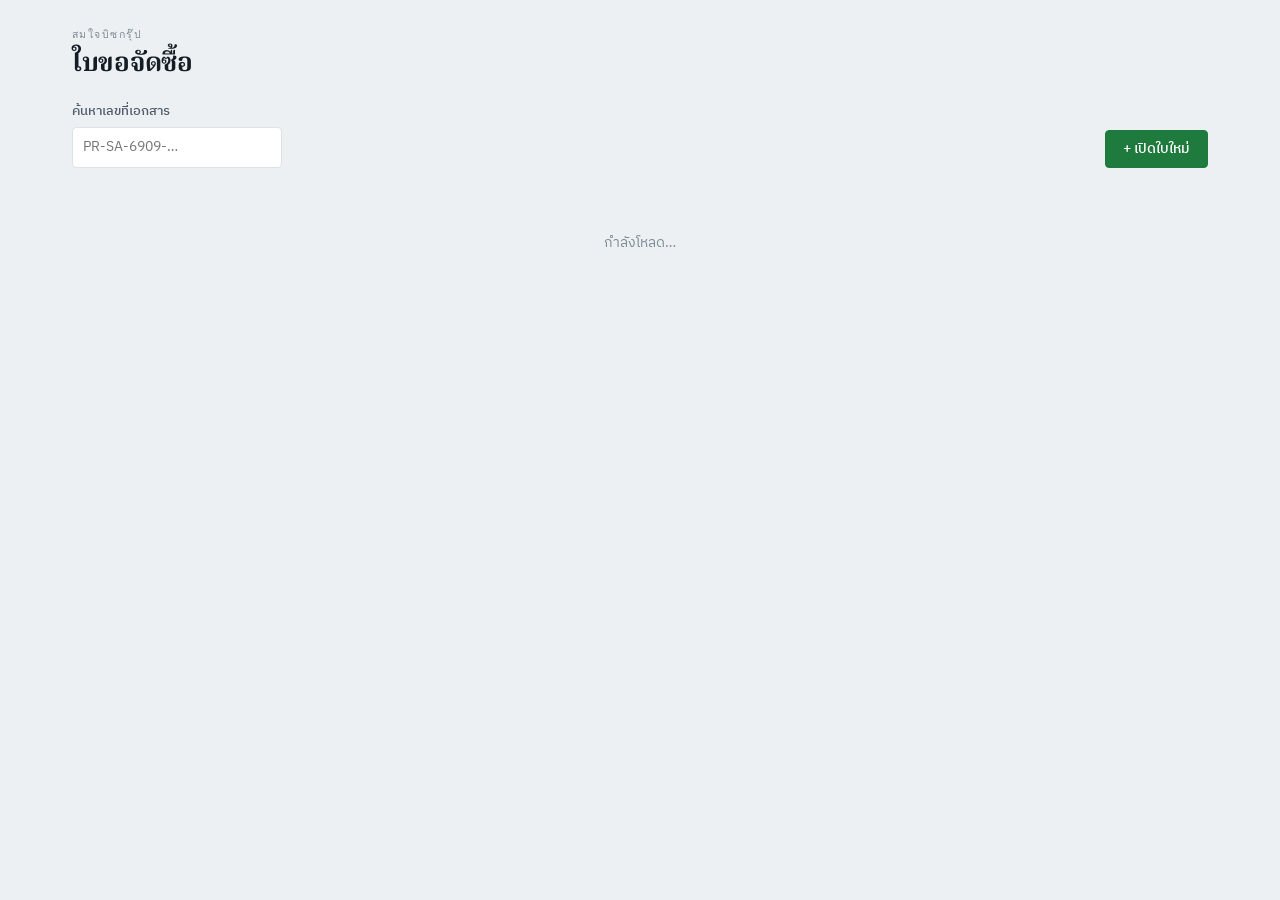
<file: pr/index.html>
<!doctype html>
<html lang="th">
<head>
<meta charset="utf-8">
<meta name="viewport" content="width=device-width, initial-scale=1">
<title>ใบขอจัดซื้อ</title>
<link rel="preconnect" href="https://fonts.googleapis.com">
<link rel="preconnect" href="https://fonts.gstatic.com" crossorigin>
<link rel="stylesheet" href="https://fonts.googleapis.com/css2?family=Noto+Serif+Thai:wght@600;700&family=IBM+Plex+Sans+Thai:wght@400;500;600&family=IBM+Plex+Mono:wght@400;500&display=swap">
<link rel="stylesheet" href="styles.css">
<script src="config.js"></script>
</head>
<body>
<div id="bar"></div>
<main class="wrap">
  <div class="pagehead">
    <div>
      <div class="eyebrow">สมใจบิซกรุ๊ป</div>
      <h1>ใบขอจัดซื้อ</h1>
      <p class="lead" id="scope"></p>
    </div>
  </div>
  <div class="toolbar">
    <label><span>ค้นหาเลขที่เอกสาร</span>
      <input type="search" id="q" placeholder="PR-SA-6909-…"></label>
    <span class="grow"></span>
    <a class="btn" href="form.html" id="newbtn">+ เปิดใบใหม่</a>
  </div>
  <div id="todo"></div>
  <div id="list"><p class="empty">กำลังโหลด…</p></div>
</main>
<script type="module" src="lib/list.js"></script>
</body>
</html>
</file>
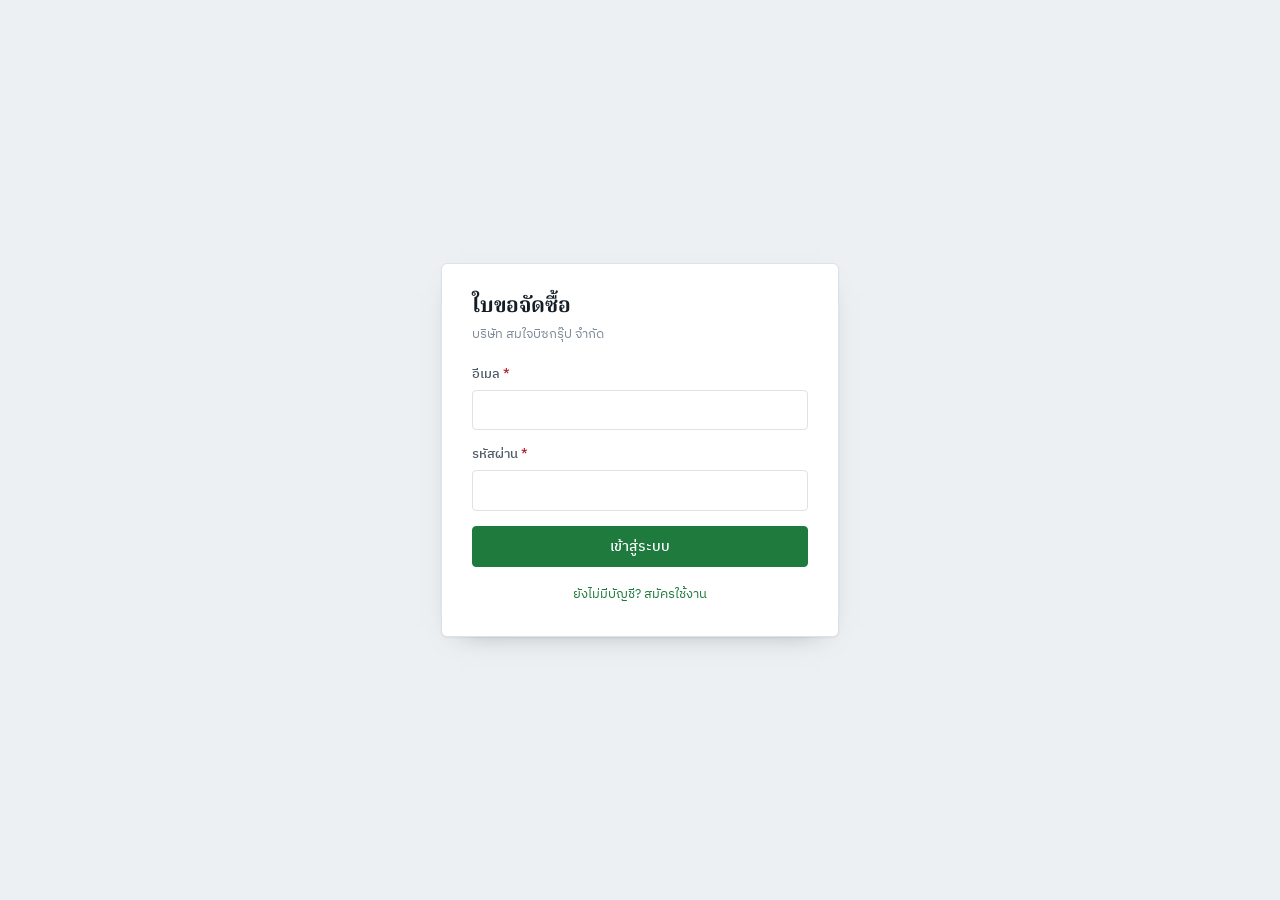
<file: pr/login.html>
<!doctype html>
<html lang="th">
<head>
<meta charset="utf-8">
<meta name="viewport" content="width=device-width, initial-scale=1">
<title>เข้าสู่ระบบ — ใบขอจัดซื้อ</title>
<link rel="preconnect" href="https://fonts.googleapis.com">
<link rel="preconnect" href="https://fonts.gstatic.com" crossorigin>
<link rel="stylesheet" href="https://fonts.googleapis.com/css2?family=Noto+Serif+Thai:wght@600;700&family=IBM+Plex+Sans+Thai:wght@400;500;600&family=IBM+Plex+Mono:wght@400;500&display=swap">
<link rel="stylesheet" href="styles.css">
<script src="config.js"></script>
</head>
<body>
<div class="authwrap">
  <form class="authcard" id="form">
    <h1>ใบขอจัดซื้อ</h1>
    <p class="sub">บริษัท สมใจบิซกรุ๊ป จำกัด</p>
    <div id="msg"></div>
    <div class="grid">
      <label><span class="req">อีเมล</span>
        <input type="email" id="email" autocomplete="username" required></label>
      <label><span class="req">รหัสผ่าน</span>
        <input type="password" id="password" autocomplete="current-password" minlength="6" required></label>
      <button class="btn" id="go" type="submit">เข้าสู่ระบบ</button>
      <div style="text-align:center">
        <button type="button" class="swap" id="swap">ยังไม่มีบัญชี? สมัครใช้งาน</button>
      </div>
    </div>
  </form>
</div>

<script type="module">
import { sb, configured } from './lib/db.js';

const form = document.getElementById('form');
const msg  = document.getElementById('msg');
const go   = document.getElementById('go');
const swap = document.getElementById('swap');
let mode = 'signin';

if (!configured) {
  msg.innerHTML = '<div class="errbox">ยังไม่ได้ตั้งค่า <code>pr/config.js</code> — กรอก SUPABASE_URL และ SUPABASE_ANON_KEY ก่อน</div>';
  go.disabled = true;
}

const next = new URLSearchParams(location.search).get('next') || 'index.html';

swap.addEventListener('click', () => {
  mode = mode === 'signin' ? 'signup' : 'signin';
  go.textContent = mode === 'signin' ? 'เข้าสู่ระบบ' : 'สมัครใช้งาน';
  swap.textContent = mode === 'signin' ? 'ยังไม่มีบัญชี? สมัครใช้งาน' : 'มีบัญชีแล้ว? เข้าสู่ระบบ';
  document.getElementById('password').autocomplete = mode === 'signin' ? 'current-password' : 'new-password';
  msg.innerHTML = '';
});

form.addEventListener('submit', async e => {
  e.preventDefault();
  go.disabled = true;
  msg.innerHTML = '';
  const email = document.getElementById('email').value.trim();
  const password = document.getElementById('password').value;
  try {
    if (mode === 'signin') {
      const { error } = await sb.auth.signInWithPassword({ email, password });
      if (error) throw error;
      location.replace(next);
    } else {
      const { data, error } = await sb.auth.signUp({ email, password });
      if (error) throw error;
      if (data.session) {
        msg.innerHTML = '<div class="okbox">สมัครเรียบร้อย — แจ้งแอดมินให้กำหนดฝ่ายและสิทธิ์ให้ก่อนจึงจะเปิดใบได้</div>';
        setTimeout(() => location.replace(next), 1200);
      } else {
        msg.innerHTML = '<div class="okbox">สมัครแล้ว กรุณายืนยันอีเมลก่อนเข้าใช้งาน</div>';
      }
    }
  } catch (err) {
    msg.innerHTML = `<div class="errbox">${translate(err.message)}</div>`;
  } finally {
    go.disabled = false;
  }
});

/** ข้อความจาก Supabase เป็นภาษาอังกฤษ แปลเป็นไทยพร้อมบอกทางแก้ */
function translate(m = '') {
  const s = m.toLowerCase();
  if (s.includes('invalid login')) return 'อีเมลหรือรหัสผ่านไม่ถูกต้อง';
  if (s.includes('already registered')) return 'อีเมลนี้สมัครไว้แล้ว — กดสลับไปหน้าเข้าสู่ระบบ';
  if (s.includes('email not confirmed')) return 'ยังไม่ได้ยืนยันอีเมล — ตรวจกล่องจดหมาย หรือให้แอดมินยืนยันให้จาก Supabase';
  if (s.includes('password')) return 'รหัสผ่านสั้นเกินไป ต้องอย่างน้อย 6 ตัวอักษร';
  if (s.includes('rate limit')) return 'ลองบ่อยเกินไป รออีกสักครู่แล้วลองใหม่';
  return m;
}
</script>
</body>
</html>
</file>
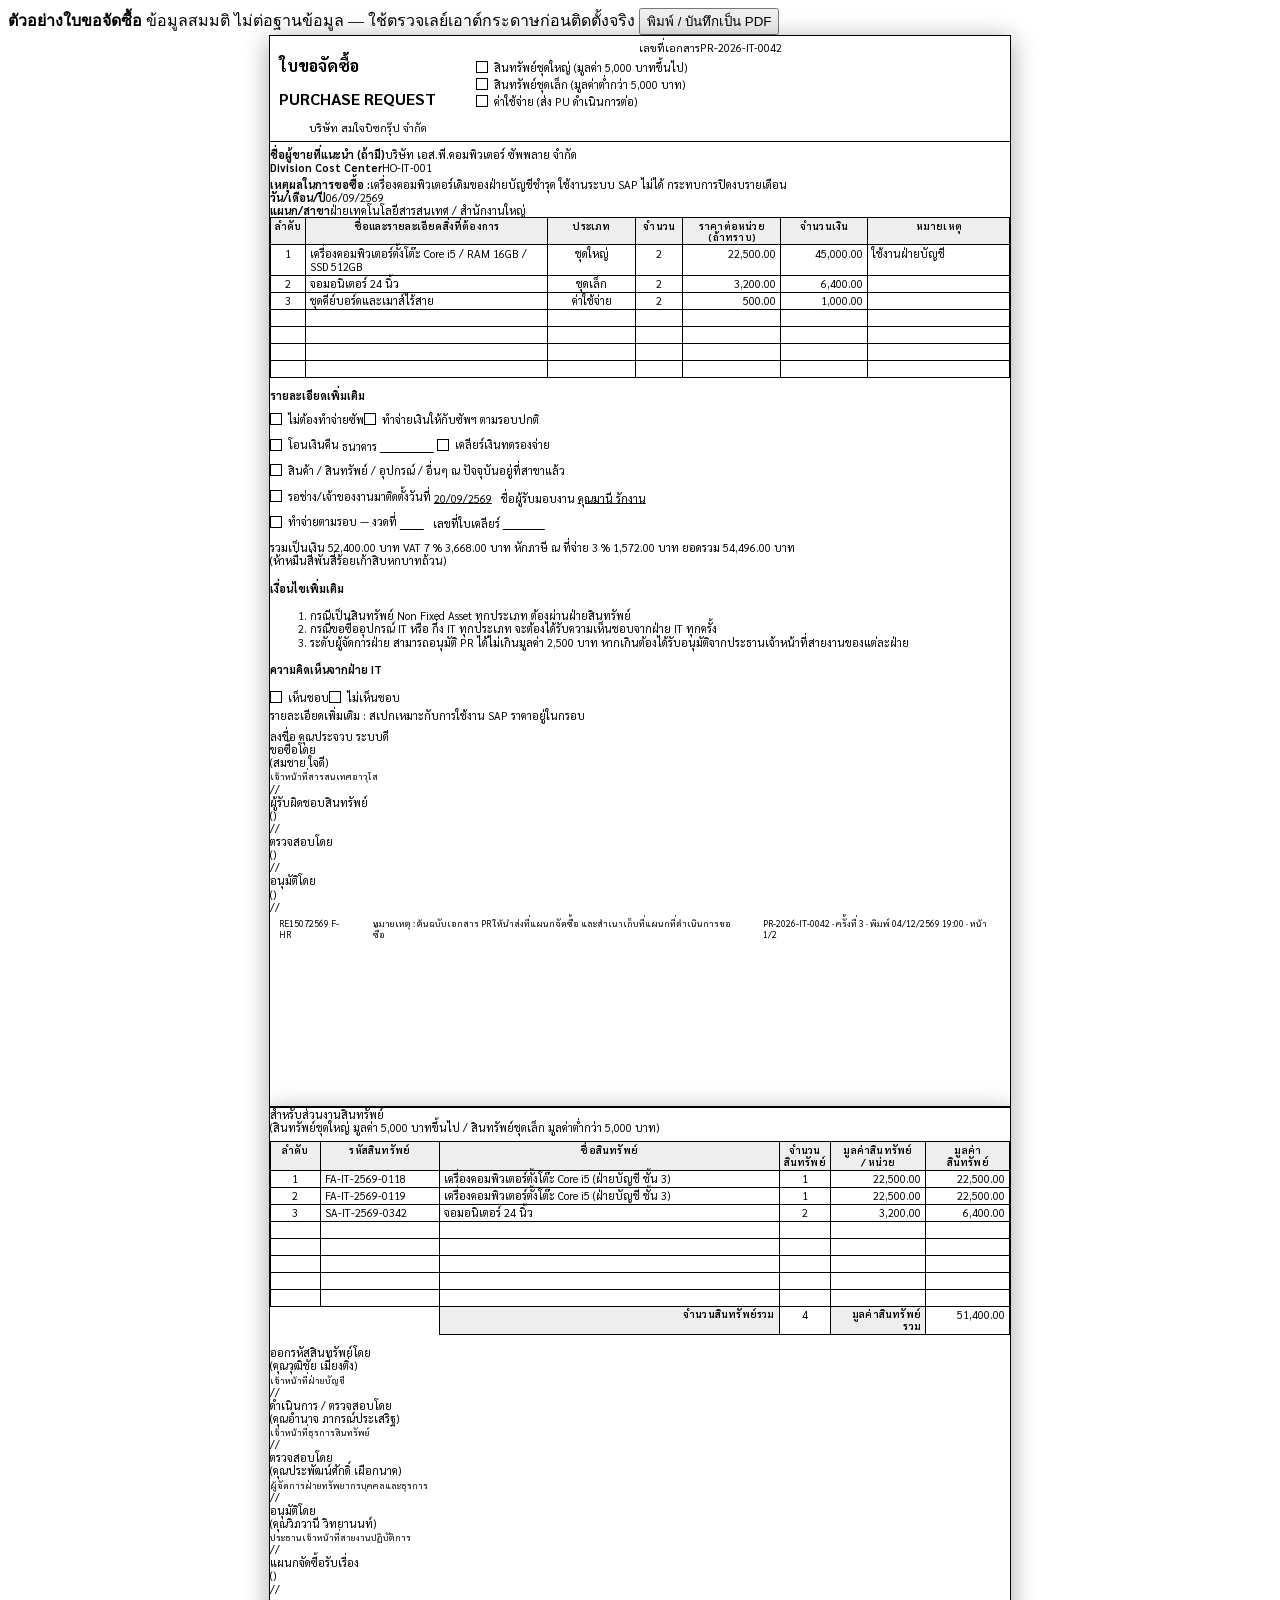
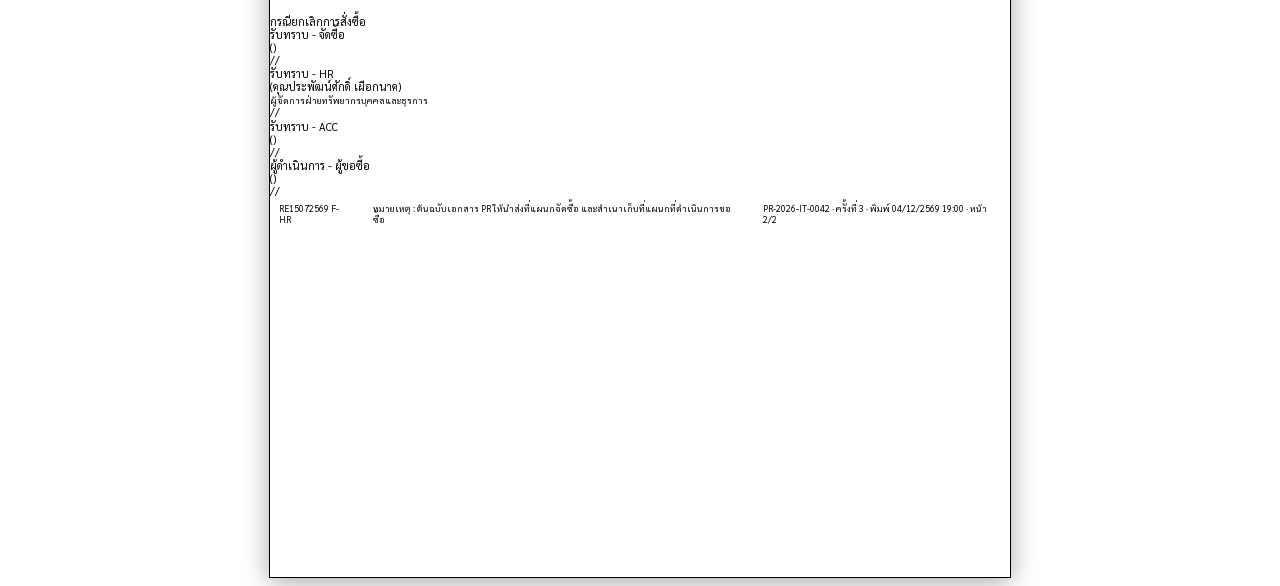
<file: pr/preview.html>
<!DOCTYPE html>
<html lang="th">
<head>
<meta charset="utf-8">
<meta name="viewport" content="width=device-width, initial-scale=1">
<title>ตัวอย่างใบขอจัดซื้อ (ข้อมูลสมมติ)</title>
<link rel="preconnect" href="https://fonts.googleapis.com">
<link rel="preconnect" href="https://fonts.gstatic.com" crossorigin>
<link href="https://fonts.googleapis.com/css2?family=Sarabun:wght@400;600;700&display=swap" rel="stylesheet">
<link rel="stylesheet" href="print.css">
</head>
<body>
<div class="bar noprint">
  <b>ตัวอย่างใบขอจัดซื้อ</b>
  <span>ข้อมูลสมมติ ไม่ต่อฐานข้อมูล — ใช้ตรวจเลย์เอาต์กระดาษก่อนติดตั้งจริง</span>
  <span class="sp"></span>
  <button onclick="print()">พิมพ์ / บันทึกเป็น PDF</button>
</div>
<div id="out"></div>

<script type="module">
import { sheetsHtml } from './print-render.js';

/* ข้อมูลสมมติ — ตั้งใจใส่ให้ยาวเกือบเต็มช่อง เพื่อดูว่าเลย์เอาต์แตกไหม */
const head = {
  doc_no:'PR-2026-IT-0042', version:3, status:'approved',
  requester_name:'สมชาย ใจดี', requester_pos:'เจ้าหน้าที่สารสนเทศอาวุโส',
  department:'ฝ่ายเทคโนโลยีสารสนเทศ / สำนักงานใหญ่', cost_center:'HO-IT-001',
  vendor_suggest:'บริษัท เอส.พี.คอมพิวเตอร์ ซัพพลาย จำกัด',
  reason:'เครื่องคอมพิวเตอร์เดิมของฝ่ายบัญชีชำรุด ใช้งานระบบ SAP ไม่ได้ กระทบการปิดงบรายเดือน',
  doc_date:'2026-09-06',
  pay_no_supplier:false, pay_normal_cycle:true, refund_transfer:false, refund_bank:'',
  clear_advance:false, at_branch:false, install_wait:true,
  install_date:'2026-09-20', receiver_name:'คุณมานี รักงาน',
  pay_by_period:false, period_no:'', clear_doc_no:'',
  subtotal:52400, vat_rate:7, wht_rate:3,
  vat_amount:3668, wht_amount:1572, grand_total:54496,
  it_opinion:'agree', it_note:'สเปกเหมาะกับการใช้งาน SAP ราคาอยู่ในกรอบ',
  it_name:'คุณประจวบ ระบบดี'
};

const items = [
  { line_no:1, description:'เครื่องคอมพิวเตอร์ตั้งโต๊ะ Core i5 / RAM 16GB / SSD 512GB', item_type:'big', qty:2, unit_price:22500, amount:45000, note:'ใช้งานฝ่ายบัญชี' },
  { line_no:2, description:'จอมอนิเตอร์ 24 นิ้ว', item_type:'small', qty:2, unit_price:3200, amount:6400, note:'' },
  { line_no:3, description:'ชุดคีย์บอร์ดและเมาส์ไร้สาย', item_type:'expense', qty:2, unit_price:500, amount:1000, note:'' }
];

/* ส่วนงานสินทรัพย์ — ฝ่ายสินทรัพย์/ฝ่ายบัญชีกรอกในระบบ
   คอมพิวเตอร์ 22,500 = ชุดใหญ่ (>= 5,000) / จอ 3,200 = ชุดเล็ก */
const assets = [
  { line_no:1, asset_code:'FA-IT-2569-0118', asset_name:'เครื่องคอมพิวเตอร์ตั้งโต๊ะ Core i5 (ฝ่ายบัญชี ชั้น 3)', qty:1, unit_value:22500, amount:22500, set_type:'big' },
  { line_no:2, asset_code:'FA-IT-2569-0119', asset_name:'เครื่องคอมพิวเตอร์ตั้งโต๊ะ Core i5 (ฝ่ายบัญชี ชั้น 3)', qty:1, unit_value:22500, amount:22500, set_type:'big' },
  { line_no:3, asset_code:'SA-IT-2569-0342', asset_name:'จอมอนิเตอร์ 24 นิ้ว', qty:2, unit_value:3200, amount:6400, set_type:'small' }
];

document.getElementById('out').innerHTML =
  sheetsHtml(head, items, assets, 'บริษัท สมใจบิซกรุ๊ป จำกัด');
</script>
</body>
</html>
</file>
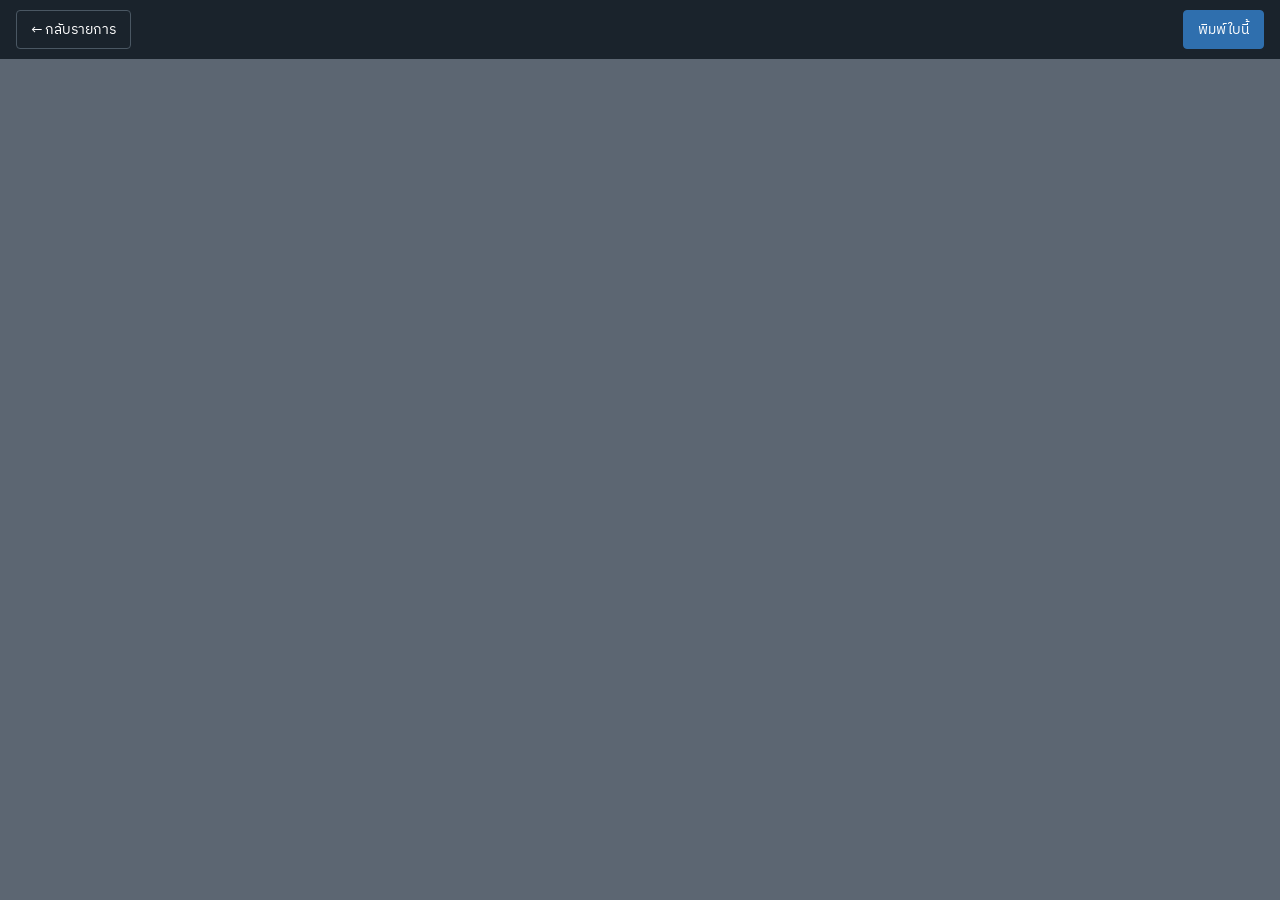
<file: pr/print.html>
<!doctype html>
<html lang="th">
<head>
<meta charset="utf-8">
<meta name="viewport" content="width=device-width, initial-scale=1">
<title>ใบขอจัดซื้อ — พิมพ์</title>
<link rel="preconnect" href="https://fonts.googleapis.com">
<link rel="preconnect" href="https://fonts.gstatic.com" crossorigin>
<link rel="stylesheet" href="https://fonts.googleapis.com/css2?family=Sarabun:wght@400;600;700;800&family=IBM+Plex+Sans+Thai:wght@400;500;600&display=swap">
<link rel="stylesheet" href="print.css">
<script src="config.js"></script>
</head>
<body class="printpage">

<div class="toolbar" id="toolbar">
  <a href="index.html">← กลับรายการ</a>
  <span id="tinfo"></span>
  <span class="grow"></span>
  <span class="warn" id="twarn"></span>
  <button class="primary" id="doprint">พิมพ์ใบนี้</button>
</div>

<div class="paperpad"><div id="sheet"></div></div>

<script type="module" src="lib/print.js"></script>
</body>
</html>
</file>
<file: pr/styles.css>
/* =============================================================
   หน้าจอของระบบใบขอจัดซื้อ

   แนวทาง: หน้าจอกรอกข้อมูลควรอ่านได้เหมือนเอกสารราชการที่จัดวางดี
   ไม่ใช่กล่องสีเทาซ้อนกัน — สีหลักใช้เขียวสมใจ หมึกน้ำเงินแบบปากกา
   และแดงตราประทับสำหรับสิ่งที่ต้องหยุดดู
   (ใบที่ปริ้นออกกระดาษใช้ print.css แยกต่างหาก)
   ============================================================= */

:root{
  --ground:#edf0f3;
  --surface:#fff;
  --surface-2:#f7f9fa;
  --ink:#141d26;
  --ink-2:#4e5c69;
  --ink-3:#7d8b98;
  --rule:#dbe2e8;
  --rule-2:#eaeff3;

  --leaf:#1f7a3d;            /* เขียวสมใจ — สีหลักของระบบ */
  --leaf-dark:#186331;
  --leaf-soft:#e7f3ea;
  --pen:#1f5c8f;             /* น้ำเงินหมึกปากกา — ข้อมูลที่ระบบเติมให้ */
  --pen-soft:#e9f1f8;
  --seal:#b0202b;            /* แดงตราประทับ — สิ่งที่ติดอยู่ */
  --seal-soft:#fbeaec;
  --amber:#8a6100;
  --amber-soft:#fcf2dc;

  --shadow-1:0 1px 2px rgba(20,29,38,.05);
  --shadow-2:0 1px 2px rgba(20,29,38,.05), 0 10px 28px -20px rgba(20,29,38,.5);

  --display:"Noto Serif Thai",Georgia,serif;
  --font:"IBM Plex Sans Thai","Noto Sans Thai",system-ui,-apple-system,"Segoe UI",sans-serif;
  --mono:"IBM Plex Mono",ui-monospace,Menlo,monospace;

  --r:5px;
}

*{box-sizing:border-box}
html,body{margin:0}
body{
  background:var(--ground);color:var(--ink);font-family:var(--font);
  font-size:15px;line-height:1.6;-webkit-text-size-adjust:100%;
}
:focus-visible{outline:2px solid var(--pen);outline-offset:2px;border-radius:2px}

/* ---------- แถบบน ---------- */
.appbar{
  display:flex;align-items:center;gap:20px;flex-wrap:wrap;
  background:var(--surface);border-bottom:1px solid var(--rule);
  padding:0 22px;height:54px;position:sticky;top:0;z-index:30;box-shadow:var(--shadow-1)
}
.appbar .brand{
  color:var(--ink);text-decoration:none;font-weight:600;white-space:nowrap;
  display:flex;align-items:center;gap:9px;font-size:15px
}
.appbar .brand b{
  font-family:var(--mono);font-size:12px;font-weight:600;letter-spacing:.06em;
  background:var(--leaf);color:#fff;padding:3px 7px;border-radius:3px
}
.appbar .brand-logo{height:24px;width:auto;max-width:90px;object-fit:contain;display:block}
.appbar nav{display:flex;gap:2px}
.appbar nav a{
  color:var(--ink-2);text-decoration:none;font-size:14px;padding:6px 12px;border-radius:4px
}
.appbar nav a:hover{background:var(--surface-2)}
.appbar nav a[aria-current]{color:var(--leaf);background:var(--leaf-soft);font-weight:500}
.appbar .grow{flex:1}
.appbar .who{display:flex;flex-direction:column;line-height:1.25;font-size:13px;text-align:right}
.appbar .who span{color:var(--ink-3);font-size:11.5px}

/* ---------- โครงหน้า ---------- */
.wrap{max-width:1180px;margin:0 auto;padding-inline:22px;padding-block:26px 108px}
.wrap.narrow{max-width:860px}

.pagehead{display:flex;align-items:flex-start;gap:20px;flex-wrap:wrap;margin-bottom:22px}
.pagehead .grow{flex:1}
h1{font-family:var(--display);font-size:26px;margin:0;font-weight:700;letter-spacing:-.01em;line-height:1.25}
h1.docno{font-family:var(--mono);font-size:23px;font-weight:500;letter-spacing:.01em}
h2{font-family:var(--display);font-size:16.5px;margin:0;font-weight:700}
.lead{color:var(--ink-2);font-size:13.5px;margin:0}
.eyebrow{
  font-family:var(--mono);font-size:10.5px;letter-spacing:.14em;text-transform:uppercase;
  color:var(--ink-3);margin-bottom:5px
}

/* ---------- สองคอลัมน์: ฟอร์ม + แถบสรุป ---------- */
.layout{display:grid;grid-template-columns:minmax(0,1fr) 292px;gap:22px;align-items:start}
.col-main{display:flex;flex-direction:column;gap:16px;min-width:0}
.rail{position:sticky;top:74px;display:flex;flex-direction:column;gap:14px}
@media(max-width:980px){
  .layout{grid-template-columns:1fr}
  .rail{position:static;order:-1}
}

/* ---------- การ์ด ---------- */
.card{background:var(--surface);border:1px solid var(--rule);border-radius:var(--r);box-shadow:var(--shadow-1)}
.card>header{
  display:flex;align-items:baseline;gap:10px;flex-wrap:wrap;
  padding:14px 20px;border-bottom:1px solid var(--rule-2)
}
.card>header .n{
  font-family:var(--mono);font-size:11px;color:var(--leaf);font-weight:500;
  background:var(--leaf-soft);padding:2px 7px;border-radius:3px
}
.card>header .hint{color:var(--ink-3);font-size:12.5px;margin-left:auto}
.card>.body{padding:18px 20px}
.card>.body.tight{padding:12px 20px 18px}

/* ---------- ฟอร์ม ---------- */
.grid{display:grid;gap:15px 16px}
.g2{grid-template-columns:repeat(auto-fit,minmax(215px,1fr))}
.g3{grid-template-columns:repeat(auto-fit,minmax(165px,1fr))}
label{display:flex;flex-direction:column;gap:5px;font-size:12.5px;color:var(--ink-2);min-width:0}
label>span:first-child{font-weight:500}
label>span.req::after{content:" *";color:var(--seal)}
input,select,textarea{
  font:inherit;font-size:14px;color:var(--ink);background:var(--surface);
  border:1px solid var(--rule);border-radius:4px;padding:8px 10px;width:100%;min-width:0;
  transition:border-color .12s,box-shadow .12s
}
input:hover,select:hover,textarea:hover{border-color:#c3ceD8}
input:focus,select:focus,textarea:focus{
  outline:none;border-color:var(--pen);box-shadow:0 0 0 3px var(--pen-soft)
}
input[readonly],input:disabled,select:disabled,textarea:disabled{
  background:var(--surface-2);color:var(--ink-2);cursor:not-allowed
}
textarea{resize:vertical;min-height:64px}
input[type=number]{text-align:right;font-variant-numeric:tabular-nums}
.radios{display:flex;gap:10px 18px;flex-wrap:wrap}
.radios label{flex-direction:row;align-items:center;gap:7px;color:var(--ink);font-size:13.5px}
.radios input{width:auto;accent-color:var(--leaf)}

/* ---------- ปุ่ม ---------- */
.btn{
  font:inherit;font-size:14px;font-weight:500;cursor:pointer;line-height:1.4;
  background:var(--leaf);color:#fff;border:1px solid var(--leaf);
  border-radius:4px;padding:8px 17px;white-space:nowrap;text-decoration:none;
  display:inline-flex;align-items:center;gap:7px;transition:background .12s
}
.btn:hover{background:var(--leaf-dark);border-color:var(--leaf-dark)}
.btn.quiet{background:var(--surface);color:var(--ink-2);border-color:var(--rule)}
.btn.quiet:hover{background:var(--surface-2);color:var(--ink)}
.btn.danger{background:var(--seal);border-color:var(--seal)}
.btn.danger:hover{background:#8e1a23;border-color:#8e1a23}
.btn.small{font-size:13px;padding:5px 11px}
.btn:disabled{opacity:.45;cursor:not-allowed}
.actions{display:flex;gap:10px;flex-wrap:wrap;align-items:center}
.actions .grow{flex:1}

/* แถบปุ่มหลักติดขอบล่าง — ปุ่มสำคัญต้องกดได้ตลอดโดยไม่ต้องเลื่อนหน้า */
.actionbar{
  position:fixed;left:0;right:0;bottom:0;z-index:25;
  background:var(--surface);border-top:1px solid var(--rule);
  box-shadow:0 -2px 14px rgba(20,29,38,.07);
  padding:11px 22px
}
.actionbar .inner{max-width:1180px;margin:0 auto;display:flex;gap:10px;align-items:center;flex-wrap:wrap}
.actionbar .sum{font-size:13px;color:var(--ink-2);margin-right:auto}
.actionbar .sum b{font-family:var(--mono);color:var(--ink);font-size:15px;font-variant-numeric:tabular-nums}

/* ---------- ตาราง ---------- */
.tablebox{overflow-x:auto;border:1px solid var(--rule);border-radius:4px}
table{border-collapse:collapse;width:100%;font-size:14px;min-width:660px}
th,td{text-align:left;padding:9px 12px;border-bottom:1px solid var(--rule-2);vertical-align:middle}
thead th{
  background:var(--surface-2);color:var(--ink-3);font-weight:500;border-bottom:1px solid var(--rule);
  font-size:10.5px;text-transform:uppercase;letter-spacing:.08em;font-family:var(--mono);white-space:nowrap
}
tbody tr:last-child td{border-bottom:0}
tbody tr.clickable{cursor:pointer;transition:background .1s}
tbody tr.clickable:hover{background:var(--leaf-soft)}
td.num,th.num{text-align:right;font-variant-numeric:tabular-nums}
td.mono{font-family:var(--mono);font-size:13px;white-space:nowrap}
table.items{min-width:880px}
table.items th:nth-child(2),table.items td:nth-child(2){min-width:270px}
table.items td{padding:6px 8px}
table.items input,table.items select{padding:6px 8px;font-size:13.5px}
table.items td:first-child{color:var(--ink-3);font-family:var(--mono);font-size:12px;text-align:center}

/* ---------- ป้ายสถานะ ---------- */
.pill{
  display:inline-flex;align-items:center;gap:5px;font-size:11.5px;padding:3px 10px;border-radius:99px;
  white-space:nowrap;border:1px solid transparent;font-weight:500;line-height:1.5
}
.pill::before{content:"";width:5px;height:5px;border-radius:50%;background:currentColor;flex:none}
.st-draft{background:var(--rule-2);color:var(--ink-2);border-color:var(--rule)}
.st-open {background:var(--pen-soft);color:var(--pen);border-color:#b9d3e8}
.st-lock {background:var(--amber-soft);color:var(--amber);border-color:#e0c48a}
.st-ok   {background:var(--leaf-soft);color:var(--leaf);border-color:#a9d6b8}
.st-bad  {background:var(--seal-soft);color:var(--seal);border-color:#e8b4ba}
.st-mute {background:var(--rule-2);color:var(--ink-3);border-color:var(--rule)}
.tag-it{background:#f0e9fb;color:#5b3ca8;border-color:#c9b8e8}

/* ---------- กล่องข้อความ ---------- */
.errbox,.okbox,.notebox{
  border-left:3px solid var(--seal);background:var(--seal-soft);color:var(--ink);
  padding:11px 15px;border-radius:0 4px 4px 0;font-size:13.5px;margin-bottom:14px
}
.okbox{border-left-color:var(--leaf);background:var(--leaf-soft)}
.notebox{border-left-color:var(--amber);background:var(--amber-soft)}
.errbox code,.notebox code{font-family:var(--mono);font-size:12.5px}
.empty{padding:48px 20px;text-align:center;color:var(--ink-3);font-size:14px}

/* ---------- แถบสรุปด้านขวา ---------- */
.rail .card>.body{padding:14px 16px}
.rail h3{
  font-family:var(--mono);font-size:10.5px;letter-spacing:.12em;text-transform:uppercase;
  color:var(--ink-3);margin:0 0 10px;font-weight:500
}

/* ยอดที่ใช้ตัดงบ — ตัวเลขสำคัญที่สุดของทั้งใบ */
.bignum{display:flex;flex-direction:column;gap:2px}
.bignum b{
  font-family:var(--mono);font-size:25px;font-weight:500;letter-spacing:-.01em;
  font-variant-numeric:tabular-nums;line-height:1.15
}
.bignum small{color:var(--ink-3);font-size:11.5px}
.minitotals{
  display:grid;grid-template-columns:1fr auto;gap:3px 10px;margin-top:12px;
  padding-top:10px;border-top:1px solid var(--rule-2);font-size:12.5px;color:var(--ink-2)
}
.minitotals span:nth-child(even){font-variant-numeric:tabular-nums;text-align:right;color:var(--ink)}

/* เส้นทางอนุมัติ — บอกว่าใบนี้ต้องผ่านมือใครบ้าง */
.route{list-style:none;margin:0;padding:0;display:flex;flex-direction:column}
.route li{display:grid;grid-template-columns:18px 1fr;gap:9px;position:relative;padding-bottom:11px}
.route li:last-child{padding-bottom:0}
.route li::before{
  content:"";position:absolute;left:8px;top:16px;bottom:-1px;width:1px;background:var(--rule)
}
.route li:last-child::before{display:none}
.route .dot{
  width:17px;height:17px;border-radius:50%;border:1.5px solid var(--rule);background:var(--surface);
  display:grid;place-items:center;font-size:9px;color:var(--ink-3);z-index:1;font-family:var(--mono)
}
.route .done .dot{background:var(--leaf);border-color:var(--leaf);color:#fff}
.route .now .dot{border-color:var(--pen);border-width:2px;color:var(--pen);font-weight:700}
.route .who{font-size:13px;line-height:1.35}
.route .who small{display:block;color:var(--ink-3);font-size:11.5px}
.route .now .who{font-weight:600}
.route .paper{
  display:inline-block;margin-top:3px;color:var(--ink-3);font-size:10px;font-family:var(--mono);
  letter-spacing:.04em;border:1px solid var(--rule);border-radius:3px;padding:0 5px
}

/* สิ่งที่ยังติดอยู่ — บอกล่วงหน้าว่าทำไมยังปริ้นไม่ได้ */
.checks{list-style:none;margin:0;padding:0;display:flex;flex-direction:column;gap:7px;font-size:12.5px}
.checks li{display:grid;grid-template-columns:15px 1fr;gap:8px;align-items:start;line-height:1.4}
.checks i{font-style:normal;font-weight:700;line-height:1.3}
.checks .ok i{color:var(--leaf)}
.checks .ok{color:var(--ink-3)}
.checks .no i{color:var(--seal)}
.checks .no{color:var(--ink)}

/* ---------- หน้ารายการ ---------- */
.toolbar{display:flex;gap:12px;align-items:flex-end;flex-wrap:wrap;margin-bottom:16px}
.toolbar .grow{flex:1}
.toolbar label{max-width:230px}

/* ---------- หน้าล็อกอิน ---------- */
.authwrap{min-height:100vh;display:grid;place-items:center;padding:24px;background:var(--ground)}
.authcard{
  background:var(--surface);border:1px solid var(--rule);border-radius:6px;
  padding:30px;width:100%;max-width:398px;box-shadow:var(--shadow-2)
}
.authcard h1{font-size:21px;margin-bottom:4px}
.authcard .sub{color:var(--ink-3);font-size:13px;margin:0 0 20px}
.authcard .btn{width:100%;justify-content:center;padding:10px}
.authcard .swap{background:none;border:0;color:var(--leaf);cursor:pointer;font:inherit;font-size:13px;padding:0}
.authcard .swap:hover{text-decoration:underline}

@media (max-width:640px){
  .appbar{padding-inline:14px;gap:12px}
  .appbar .who{display:none}
  .wrap{padding-inline:14px}
  .actionbar{padding-inline:14px}
  h1{font-size:22px}
  h1.docno{font-size:19px}
}
</file>
<file: pr/print.css>
/* =============================================================
   ใบขอจัดซื้อ A4 — วางตามฟอร์มกระดาษเดิม RE15072569 F-HR
   ทุกสีกำหนดเป็นขาว-ดำตายตัว ไม่ผูกกับธีมของเครื่องที่เปิด
   ============================================================= */
@page { size: A4 portrait; margin: 7mm; }

:root{
  --line:#000;
  --hair:0.35pt solid #000;      /* เส้นตารางภายใน */
  --frame:0.7pt solid #000;      /* กรอบนอกและเส้นแบ่งบล็อกใหญ่ — หนักกว่าให้เห็นโครงชัด */
  --shade:#eeeeee;
  --pen-ink:#1a3a8f;        /* สีหมึกของข้อมูลที่ระบบเติมให้ */
}

.sheet{
  width:196mm; min-height:283mm; margin:0 auto; background:#fff; color:#000;
  font-family:"Sarabun","TH Sarabun New","IBM Plex Sans Thai",sans-serif;
  font-size:8.2pt; line-height:1.2;
  display:flex; flex-direction:column;
  border:var(--frame);
}
.sheet *{box-sizing:border-box}
.sheet table{border-collapse:collapse;width:100%}
.sheet td,.sheet th{border:var(--hair);padding:1.1pt 3pt;vertical-align:top}
.sheet th{font-weight:600;text-align:center;background:#fff}
.nb,.nb>td{border:0 !important}
.ctr{text-align:center}.rgt{text-align:right}
.num{text-align:right;font-variant-numeric:tabular-nums}
.sm{font-size:7.2pt}.xs{font-size:6.6pt}
.b{font-weight:700}
.fill{color:var(--pen-ink)}
.shade{background:var(--shade)}

/* ---------- หัวใบ ---------- */
.hd{display:grid;grid-template-columns:52mm 1fr 58mm;gap:0;border-bottom:var(--frame)}
.hd>div{padding:1.6mm 2.5mm}
.hd .logo{font-size:19pt;font-weight:800;color:#1f7a3d;letter-spacing:-.5pt;line-height:1}
.hd .logo-img{height:11mm;width:auto;max-width:44mm;display:block;object-fit:contain}
.hd .co{font-size:6.6pt;color:#000;margin-top:.6mm;letter-spacing:.02em}
.hd .vend{margin-top:2.4mm;font-size:7.4pt}
.hd .vend .val{border-bottom:0.4pt dotted #000;min-height:3.6mm;padding-top:1mm;color:var(--pen-ink)}
.hd .ttl{text-align:center;padding-top:3mm}
.hd .ttl h1{font-size:13pt;margin:0;font-weight:700}
.hd .ttl h2{font-size:9.4pt;margin:0;font-weight:700;letter-spacing:.4pt}
.hd .docno{text-align:right;font-size:8pt;margin-bottom:1.5mm}
.hd .docno b{font-size:9.4pt;color:var(--pen-ink)}
.typebox{width:100%}
.typebox td{height:5mm;vertical-align:middle}
.typebox td:first-child{width:7mm;text-align:center;font-weight:700;color:#c00;font-size:10pt}

/* ---------- แถวประเภทคำขอ ---------- */
.kinds{display:flex;justify-content:center;gap:14mm;padding:1.2mm 0;border-bottom:var(--frame)}

/* ---------- แถวเหตุผล ---------- */
.reasons{display:grid;grid-template-columns:33mm 1fr 52mm;border-bottom:var(--frame)}
.reasons>div{padding:1.4mm 2.5mm;border-right:var(--hair)}
.reasons>div:last-child{border-right:0}
.reasons .cc{text-align:center}
.reasons .cc .lbl{font-weight:700;font-size:8pt}
.reasons .cc .val{font-weight:700;font-size:9.6pt;border:var(--hair);margin-top:1mm;padding:.8mm;color:var(--pen-ink)}
.reasons .mid .lbl{text-align:center;font-weight:700;background:var(--shade);margin:-1.4mm -2.5mm 1.4mm;padding:1mm;letter-spacing:.05em}
.reasons .mid .opts{display:flex;gap:3mm;flex-wrap:nowrap;justify-content:space-between;font-size:7.6pt}
.reasons .meta div{display:flex;gap:2mm;margin-bottom:1mm;font-size:7.8pt;align-items:baseline}
.reasons .meta div>span:last-child{min-width:0;overflow-wrap:anywhere}
.reasons .meta span:first-child{white-space:nowrap;font-weight:600}

/* ---------- ช่องติ๊ก ---------- */
.cb{display:inline-flex;align-items:center;gap:1.6mm;white-space:nowrap}
.cb i{
  display:inline-block;width:3.2mm;height:3.2mm;border:var(--hair);
  font-style:normal;font-size:8pt;line-height:3mm;text-align:center;font-weight:700;color:#c00
}

/* ---------- ตารางรายการ ---------- */
.items th{background:var(--shade);font-size:7.6pt;line-height:1.15;letter-spacing:.02em}
.items td{height:4.5mm}
.items .c-no{width:9mm;text-align:center}
.items .c-qty{width:14mm;text-align:center}
.items .c-price{width:20mm}
.items .c-amt{width:22mm}
.items .c-note{width:28mm}
.items .detail{font-size:7.6pt;padding-left:2mm}

/* ---------- แถวการจ่ายเงิน + ยอดรวม ---------- */
.payrow{display:grid;grid-template-columns:1fr 56mm;border-bottom:var(--frame)}
.pay{display:grid;grid-template-columns:5mm 1fr;border-right:var(--hair)}
.pay .side{
  border-right:var(--hair);display:grid;place-items:center;font-size:6.4pt;
  writing-mode:vertical-rl;transform:rotate(180deg);padding:1mm 0
}
.pay .opts{padding:1.2mm 2.5mm;display:flex;flex-direction:column;gap:1mm}
.pay .opts .ln{display:flex;align-items:center;gap:2mm;flex-wrap:wrap}
.pay .dot{border-bottom:0.4pt dotted #000;min-width:26mm;flex:1;color:var(--pen-ink);font-size:7.6pt}
.sums td{height:4.4mm;vertical-align:middle;border-left:0;border-right:0}
.sums tr td:first-child{text-align:right;font-weight:600;background:#fff;width:28mm;white-space:nowrap;font-size:7.8pt}
.sums tr td:nth-child(2){text-align:right;width:18mm;font-variant-numeric:tabular-nums}
.sums tr td:last-child{width:8mm;border-right:0;font-size:7.6pt}
.sums tr.tot td{font-weight:700;border-top:var(--frame);font-size:8.6pt}
.sums tr.disc td{color:#000}

/* ---------- แถบลายเซ็นชุดที่ 1 ---------- */
.sigs{display:grid;border-bottom:var(--frame)}
.sig6{grid-template-columns:32mm 30mm 1fr 1fr 1fr 1fr}
.sig5{grid-template-columns:1fr 1fr 1fr 1fr 1fr}
.sig4{grid-template-columns:1fr 1fr 1fr 1fr}
.sigs>div{border-right:var(--hair);display:flex;flex-direction:column}
.sigs>div:last-child{border-right:0}
.sigs .cap{text-align:center;font-weight:700;font-size:7.5pt;border-bottom:var(--hair);padding:.8mm .5mm;background:var(--shade);white-space:nowrap;letter-spacing:.03em}
.sigs .body{flex:1;padding:1.2mm 1.6mm;display:flex;flex-direction:column}
.terms{font-size:6.4pt;line-height:1.3}
.terms ol{margin:0;padding-left:3.2mm}
.itbox{font-size:7.2pt;display:flex;flex-direction:column;gap:1mm}
.itbox .note{border-bottom:0.4pt dotted #000;min-height:3.2mm;color:var(--pen-ink);font-size:7pt}
.sigslot{margin-top:auto;text-align:center;font-size:7.4pt;display:flex;flex-direction:column}
.sigslot .ink{height:6.5mm}
.sigslot .nm{min-height:3.6mm}
.sigslot .nm::before{content:"( "}
.sigslot .nm::after{content:" )"}
.sigslot .pos{font-size:6.9pt;color:#000;min-height:3.4mm;line-height:1.15}
.sigslot .dt{margin-top:.8mm;letter-spacing:.3mm;font-size:7.2pt}

/* ---------- บล็อกสินทรัพย์ ---------- */
.assethd{text-align:center;background:var(--shade);border-bottom:var(--frame);padding:.9mm}
.assethd .t{font-weight:700;font-size:8.4pt;letter-spacing:.06em}
.assets th{background:var(--shade);font-size:7.6pt;letter-spacing:.02em}
.assets td{height:4.5mm}
.assets .c-no{width:12mm;text-align:center}
.assets .c-code{width:38mm}
.assets .c-val{width:26mm}
.assets .sumrow td{font-weight:700;background:#fff}

/* ---------- ท้ายใบ ---------- */
.cancelhd{text-align:center;background:var(--shade);border-bottom:var(--frame);padding:1mm;font-weight:700;font-size:8pt;letter-spacing:.06em}
.foot{display:flex;justify-content:space-between;gap:6mm;padding:1.2mm 2.5mm;font-size:6.8pt}

/* ---------- ลายน้ำ ---------- */
.sheet{position:relative}
.wm{
  position:absolute;inset:0;display:grid;place-items:center;pointer-events:none;z-index:5
}
.wm span{
  font-size:64pt;font-weight:800;color:rgba(192,0,0,.16);
  border:6pt solid rgba(192,0,0,.16);padding:6mm 14mm;border-radius:4mm;
  transform:rotate(-22deg);letter-spacing:6pt
}

/* ---------- แถบเครื่องมือ (ไม่พิมพ์) ---------- */
.toolbar{
  position:sticky;top:0;z-index:20;background:#1a232c;color:#fff;
  display:flex;gap:10px;align-items:center;flex-wrap:wrap;
  padding:10px 16px;font-family:"IBM Plex Sans Thai",system-ui,sans-serif;font-size:14px
}
.toolbar .grow{flex:1}
.toolbar a,.toolbar button{
  font:inherit;font-size:14px;cursor:pointer;border-radius:4px;padding:7px 14px;
  border:1px solid #4a5763;background:transparent;color:#fff;text-decoration:none
}
.toolbar button.primary{background:#2f6fae;border-color:#2f6fae}
.toolbar .warn{color:#ffca7a;font-size:13px}
body.printpage{background:#5c6672;margin:0}
.paperpad{padding:18px 10px 60px;display:flex;justify-content:center}

@media print{
  .toolbar{display:none !important}
  .paperpad{padding:0;display:block}
  body.printpage{background:#fff}
  .sheet{border:0;margin:0;width:auto;min-height:0;box-shadow:none}
  .sheet td,.sheet th{-webkit-print-color-adjust:exact;print-color-adjust:exact}
  .shade,.assethd,.cancelhd,.reasons .mid .lbl{-webkit-print-color-adjust:exact;print-color-adjust:exact}
}
@media screen{
  .sheet{box-shadow:0 4px 24px rgba(0,0,0,.35)}
}
</file>
